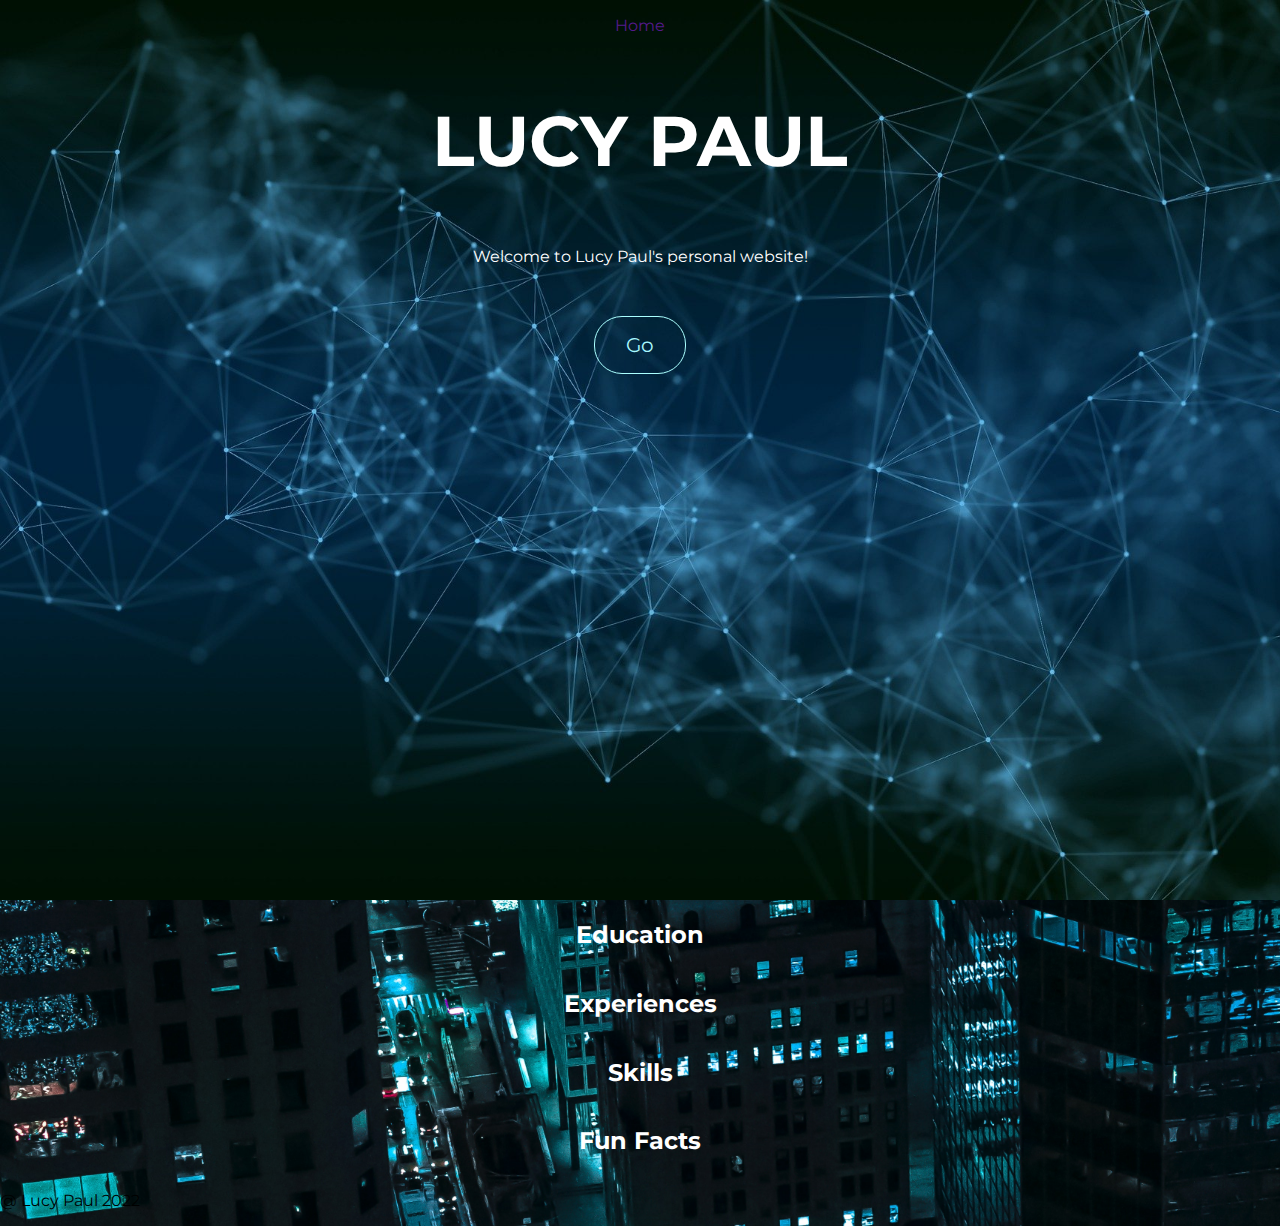
<file: index.html>
<!DOCTYPE html>
<html>
  <head>
    <meta name="viewport" content="width=device-width, initial-scale=1.0, maximum-scale=1.0, user-scalable=no">
    <title>Lucy Paul</title>
    <link rel="stylesheet" href="assets/css/style.css"/>
  </head>
  <body>
    <header role="banner">
      <!-- <img src="assets/images/network.jpg" alt="blue network"> -->
      <nav role="navigation" aria-label="Main navigation">
        <ul>
          <li><a href="">Home</a></li>
        </ul>
      </nav>
      <h1>LUCY PAUL</h1>
      <section class="introduction" aria-labelledby="welcome-message">
        <p id="welcome-message">Welcome to Lucy Paul's personal website!</p>
        <div class="buttonBox">
          <a class="myButton" href="#education">Go</a>
        </div>
      </section>
    </header>
    <main role="main" aria-labelledby="resume">
      <section id="education" class="container">
        <h2>Education</h2>
      </section>
      <section id="experience" class="container">
        <h2>Experiences</h2>
      </section>
      <section id="skills" class="container">
        <h2>Skills</h2>
      </section>
      <section id="fun facts" class="container">
        <h2>Fun Facts</h2>
      </section>
    </main>
  </body>
  <footer id="contact" role="content-info">
    <p>@ Lucy Paul 2022</p>
  </footer>
</html>
</file>
<file: assets/css/style.css>
/* Imported Fonts */
@import url('https://fonts.googleapis.com/css2?family=Montserrat&display=swap');



:root {
    box-sizing: border-box;
    scroll-behavior: smooth;
}

body {
    font-family: "Montserrat", "Helvetica";
    margin: 0;

}

html {
    background-image: url('../images/city.jpg');
    /* background-color: black; */

    -webkit-background-size: cover;
    -moz-background-size: cover;
    -o-background-size: cover;
    background-size: cover;

    min-width: 100vw;
    overflow-x: hidden;
}


/* Banner */

header {
    display: flex;
    flex-direction: column;
    align-items:center;
    min-width: auto;
    min-height: 100vh;
    color: white;
    background-image: url('../images/network.jpg');

    -webkit-background-size: cover;
    -moz-background-size: cover;
    -o-background-size: cover;
    background-size: cover;
}

h1 {
    font-size: calc(2em + 3vw);
}

ul {
    display: flex;
    list-style-type: none;
    padding: 0;
}

a {
    text-decoration: none;
}

.introduction {
    width: 80%;
    text-align: center;
}

.buttonBox {
    display: flex;
    justify-content: center;
    align-content: center;
  }

.myButton {
  border-radius: 28px;
  border: 1px solid #aaffff;
  cursor: pointer;
  color: #aaf9ff;
  font-size: 20px;
  padding: 16px 31px;
  text-decoration: none;
  margin: 1.69em auto;
}

.myButton:hover {
    background-color:rgba(255,255,255,0.3);
}

.myButton:active {
    position:relative;
    top:1px;
}


/* Main */

main {
    display: flex;
    flex-direction: column;
    align-items:center;
}

section {
    /* background-color: aliceblue; */
    color: white;
}


/* Scroll Bar */

::-webkit-scrollbar {
    width: 20px;
}

::-webkit-scrollbar-track {
    background-color: transparent;
    /* background-color: black; */
}

::-webkit-scrollbar-thumb {
    /* background-color: #094f4f; */
    background-color: #d6dee1;
    border-radius: 20px;
    border: 6px solid transparent;
    background-clip: content-box;
}

::-webkit-scrollbar-thumb:hover {
    background-color: #a8bbbf;
}
</file>
